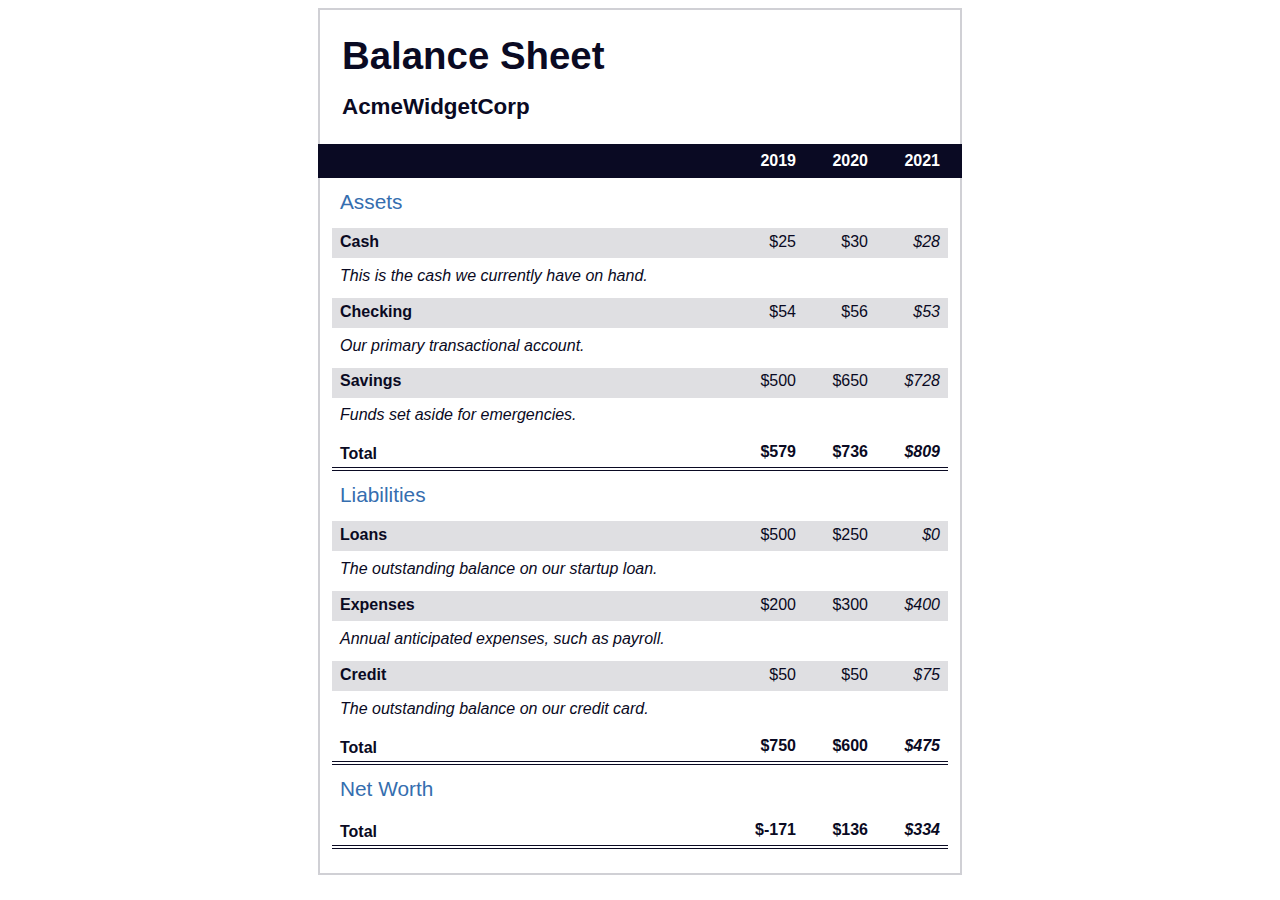
<file: balance/index.html>
<!DOCTYPE html>
<html lang="en">
  <head>
    <meta charset="UTF-8">
    <meta name="viewport" content="width=device-width, initial-scale=1.0">
    <title>Balance Sheet</title>
    <link rel="stylesheet" href="./styles.css">
  </head>
  <body>
    <main>
      <section>
        <h1>
          <span class="flex">
            <span>AcmeWidgetCorp</span>
            <span>Balance Sheet</span>
          </span>
        </h1>
        <div id="years" aria-hidden="true">
          <span class="year">2019</span>
          <span class="year">2020</span>
          <span class="year">2021</span>
        </div>
        <div class="table-wrap">
          <table>
            <caption>Assets</caption>
            <thead>
              <tr>
                <td></td>
                <th><span class="sr-only year">2019</span></th>
                <th><span class="sr-only year">2020</span></th>
                <th class="current"><span class="sr-only year">2021</span></th>
              </tr>
            </thead>
            <tbody>
              <tr class="data">
                <th>Cash <span class="description">This is the cash we currently have on hand.</span></th>
                <td>$25</td>
                <td>$30</td>
                <td class="current">$28</td>
              </tr>
              <tr class="data">
                <th>Checking <span class="description">Our primary transactional account.</span></th>
                <td>$54</td>
                <td>$56</td>
                <td class="current">$53</td>
              </tr>
              <tr class="data">
                <th>Savings <span class="description">Funds set aside for emergencies.</span></th>
                <td>$500</td>
                <td>$650</td>
                <td class="current">$728</td>
              </tr>
              <tr class="total">
                <th>Total <span class="sr-only">Assets</span></th>
                <td>$579</td>
                <td>$736</td>
                <td class="current">$809</td>
              </tr>
            </tbody>
          </table>
          <table>
            <caption>Liabilities</caption>
            <thead>
              <tr>
              <td></td>
              <th><span class="sr-only">2019</span></th>
              <th><span class="sr-only">2020</span></th>
              <th><span class="sr-only">2021</span></th>
              </tr>
            </thead>
            <tbody>
              <tr class="data">
                <th>Loans <span class="description">The outstanding balance on our startup loan.</span></th>
                <td>$500</td>
                <td>$250</td>
                <td class="current">$0</td>
              </tr>
              <tr class="data">
                <th>Expenses <span class="description">Annual anticipated expenses, such as payroll.</span></th>
                <td>$200</td>
                <td>$300</td>
                <td class="current">$400</td>
              </tr>
              <tr class="data">
                <th>Credit <span class="description">The outstanding balance on our credit card.</span></th>
                <td>$50</td>
                <td>$50</td>
                <td class="current">$75</td>
              </tr>
              <tr class="total">
                <th>Total <span class="sr-only">Liabilities</span></th>
                <td>$750</td>
                <td>$600</td>
                <td class="current">$475</td>
              </tr>
            </tbody>
          </table>
          <table>
            <caption>Net Worth</caption>
            <thead>
              <tr>
              <td></td>
              <th><span class="sr-only">2019</span></th>
              <th><span class="sr-only">2020</span></th>
              <th><span class="sr-only">2021</span></th>
              </tr>
            </thead>
            <tbody>
              <tr class="total">
                <th>Total <span class="sr-only">Net Worth</span></th>
                <td>$-171</td>
                <td>$136</td>
                <td class="current">$334</td>
              </tr>
            </tbody>
          </table>
        </div>
      </section>
    </main>
  </body>
</html>
</file>
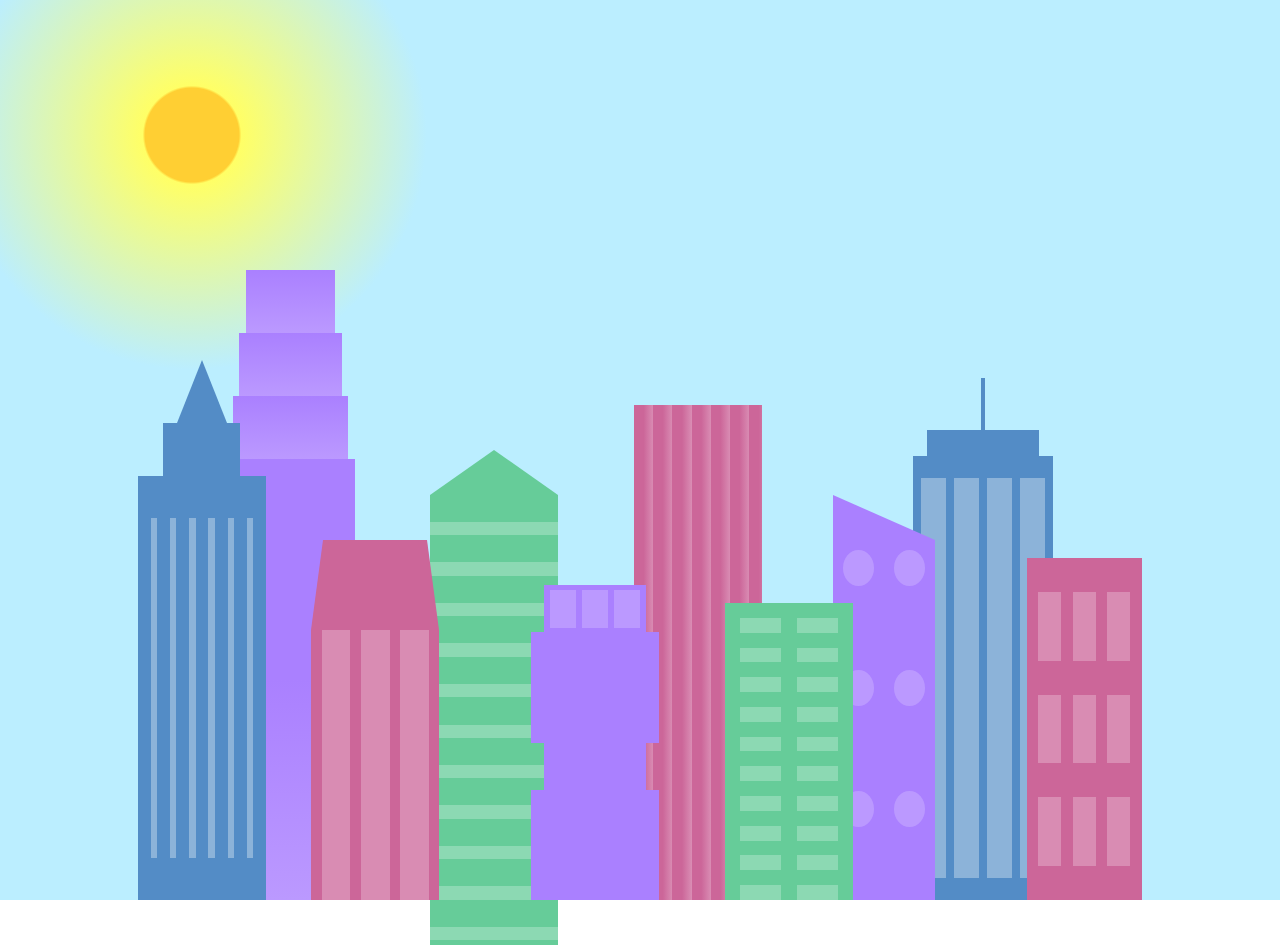
<file: citySkyline/index.html>
<!DOCTYPE html>
<html lang="en">    
  <head>
    <meta charset="UTF-8">
    <title>City Skyline</title>
    <link href="styles.css" rel="stylesheet" />   
  </head>

  <body>
    <div class="background-buildings sky">
      <div></div>
      <div></div>
      <div class="bb1 building-wrap">
        <div class="bb1a bb1-window"></div>
        <div class="bb1b bb1-window"></div>
        <div class="bb1c bb1-window"></div>
        <div class="bb1d"></div>
      </div>
      <div class="bb2">
        <div class="bb2a"></div>
        <div class="bb2b"></div>
      </div>
      <div class="bb3"></div>
      <div></div>
      <div class="bb4 building-wrap">
        <div class="bb4a"></div>
        <div class="bb4b"></div>
        <div class="bb4c window-wrap">
          <div class="bb4-window"></div>
          <div class="bb4-window"></div>
          <div class="bb4-window"></div>
          <div class="bb4-window"></div>
        </div>
      </div>
      <div></div>
      <div></div>
    </div>

    <div class="foreground-buildings">
      <div></div>
      <div></div>
      <div class="fb1 building-wrap">
        <div class="fb1a"></div>
        <div class="fb1b"></div>
        <div class="fb1c"></div>
      </div>
      <div class="fb2">
        <div class="fb2a"></div>
        <div class="fb2b window-wrap">
          <div class="fb2-window"></div>
          <div class="fb2-window"></div>
          <div class="fb2-window"></div>
        </div>
      </div>
      <div></div>
      <div class="fb3 building-wrap">
        <div class="fb3a window-wrap">
          <div class="fb3-window"></div>
          <div class="fb3-window"></div>
          <div class="fb3-window"></div>
        </div>
        <div class="fb3b"></div>
        <div class="fb3a"></div>
        <div class="fb3b"></div>
      </div>
      <div class="fb4">
        <div class="fb4a"></div>
        <div class="fb4b">
          <div class="fb4-window"></div>
          <div class="fb4-window"></div>
          <div class="fb4-window"></div>
          <div class="fb4-window"></div>
          <div class="fb4-window"></div>
          <div class="fb4-window"></div>
        </div>
      </div>
      <div class="fb5"></div>
      <div class="fb6"></div>
      <div></div>
      <div></div>
    </div>
  </body>
</html>
</file>
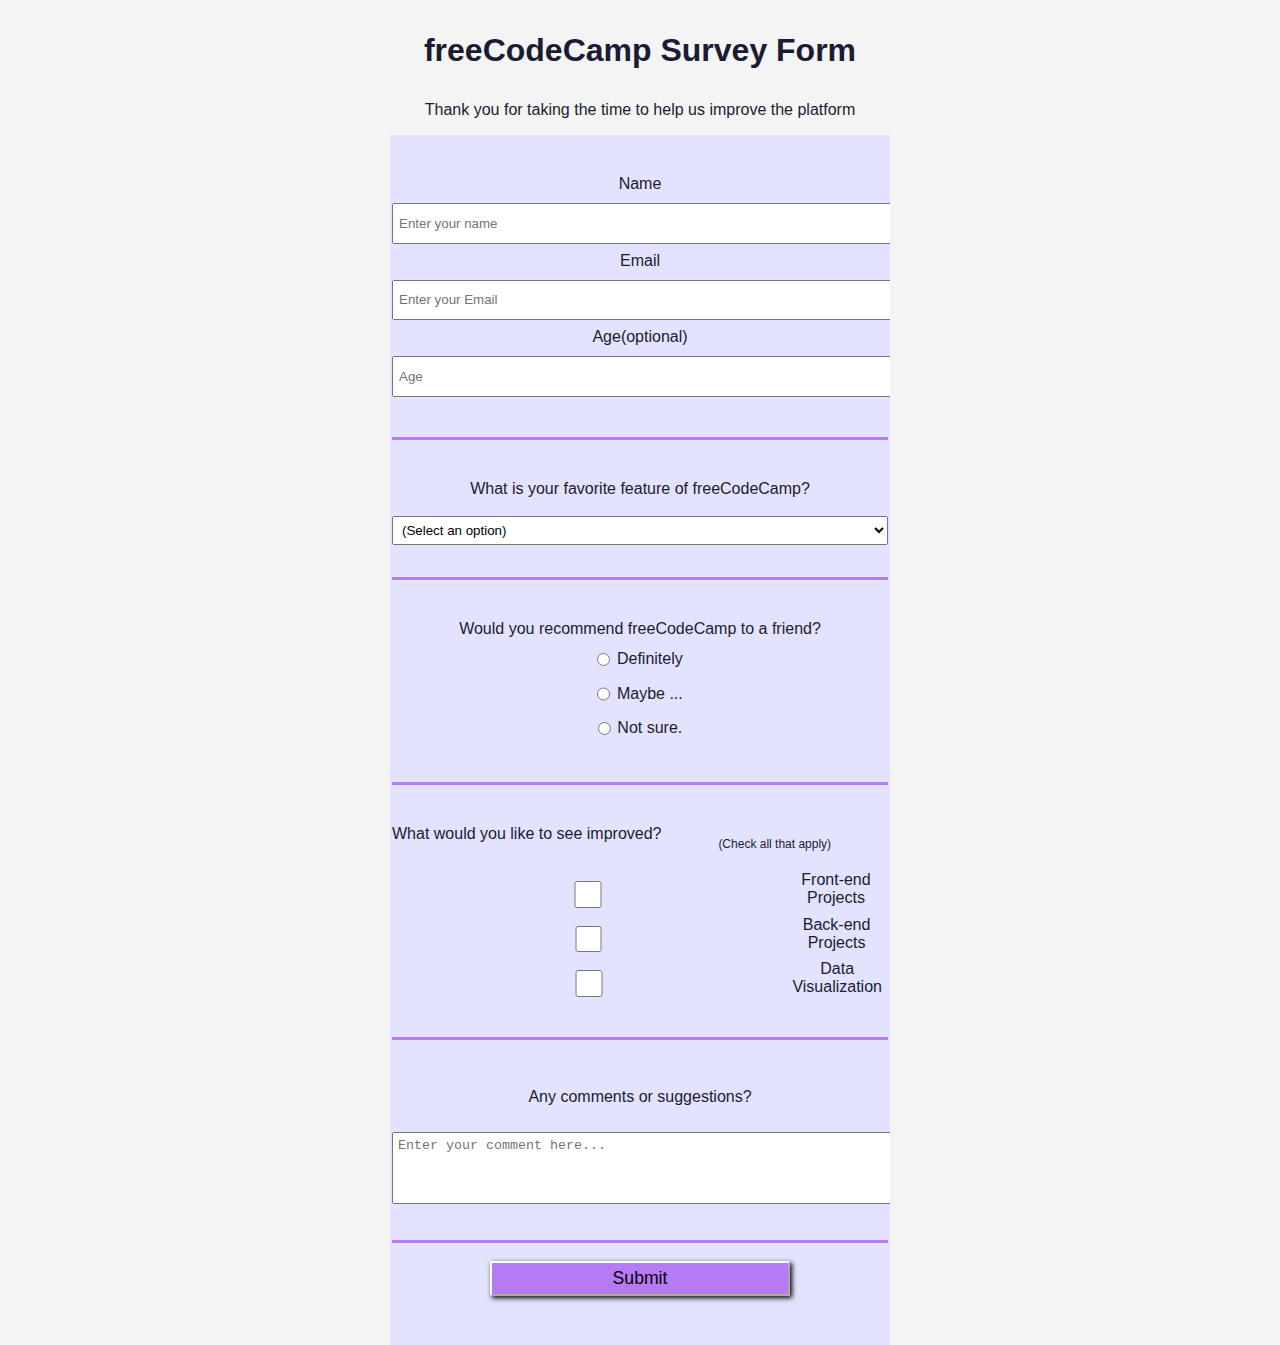
<file: encuestaupdate/index.html>
<!DOCTYPE html>
<html lang="en">
  <head>
    <meta charset="UTF-8">
    <meta name="viewport" content="width=device-width, initial-scale=1.0">
    <meta http-equiv="X-UA-Compatible" content="IE=edge">
    <title>Survey Form</title>
    <link rel="stylesheet" href="styles.css" />
  </head>
  <body>
  <header>
    <h1 id="title">freeCodeCamp Survey Form</h1>
    <p id="description">Thank you for taking the time to help us improve the platform</p>
  </header>
    <form id="survey-form">
      <fieldset>
      <label for="name" id="name-label">Name<input type="text" id="name" placeholder="Enter your name" required/></label>
      <label for="email" id="email-label">Email<input type="email" id="email" placeholder="Enter your Email" required/></label>
      <label for="number" id="number-label">Age(optional)<input type="number" id="number" min="10" max="99" placeholder="Age" required/></label>
      </fieldset>
      
      
      <fieldset>
        <label for="dropdown">What is your favorite feature of freeCodeCamp?</label>
      <select id="dropdown" name="dropdown" >
        <option value="" >(Select an option)</option>
        <option value="1">Challenges</option>
        <option value="2">Projects</option>
        <option value="3">Comunity</option>
        <option value="4">Open Source</option>  
      </select>
      </fieldset>
      <fieldset>
      <label>Would you recommend freeCodeCamp to a friend?</label>
      <label for="circulo" name="circulo" ><input type="radio" name="circulo" value="circulo" id="circulo"/>Definitely</label>
      <label for="circulo" name="circulo" ><input type="radio" name="circulo" value="circulo" id="circulo"/>Maybe ...</label>
      <label for="circulo" name="circulo" ><input type="radio" name="circulo" value="circulo" id="circulo"/>Not sure.</label>
      </fieldset>
      <fieldset class="improved">
        <label>What would you like to see improved?<p class="tiny"> (Check all that apply)</p></label>
        <label for="cuadrado" name="cuadrado"><input type="checkbox" value="cuadrado" />Front-end Projects</label>
        <label for="cuadrado" name="cuadrado"><input type="checkbox" value="cuadrado" />Back-end Projects</label>
        <label for="cuadrado" name="cuadrado"><input type="checkbox" value="cuadrado" />Data Visualization</label>
      </fieldset>
      <fieldset>
      <p>Any comments or suggestions?</p>
      <textarea rows="4" cols="30" placeholder="Enter your comment here..." ></textarea>
      </fieldset>
      <input type="submit" id="submit" />
    </form>
  </body>
  </html>
</file>
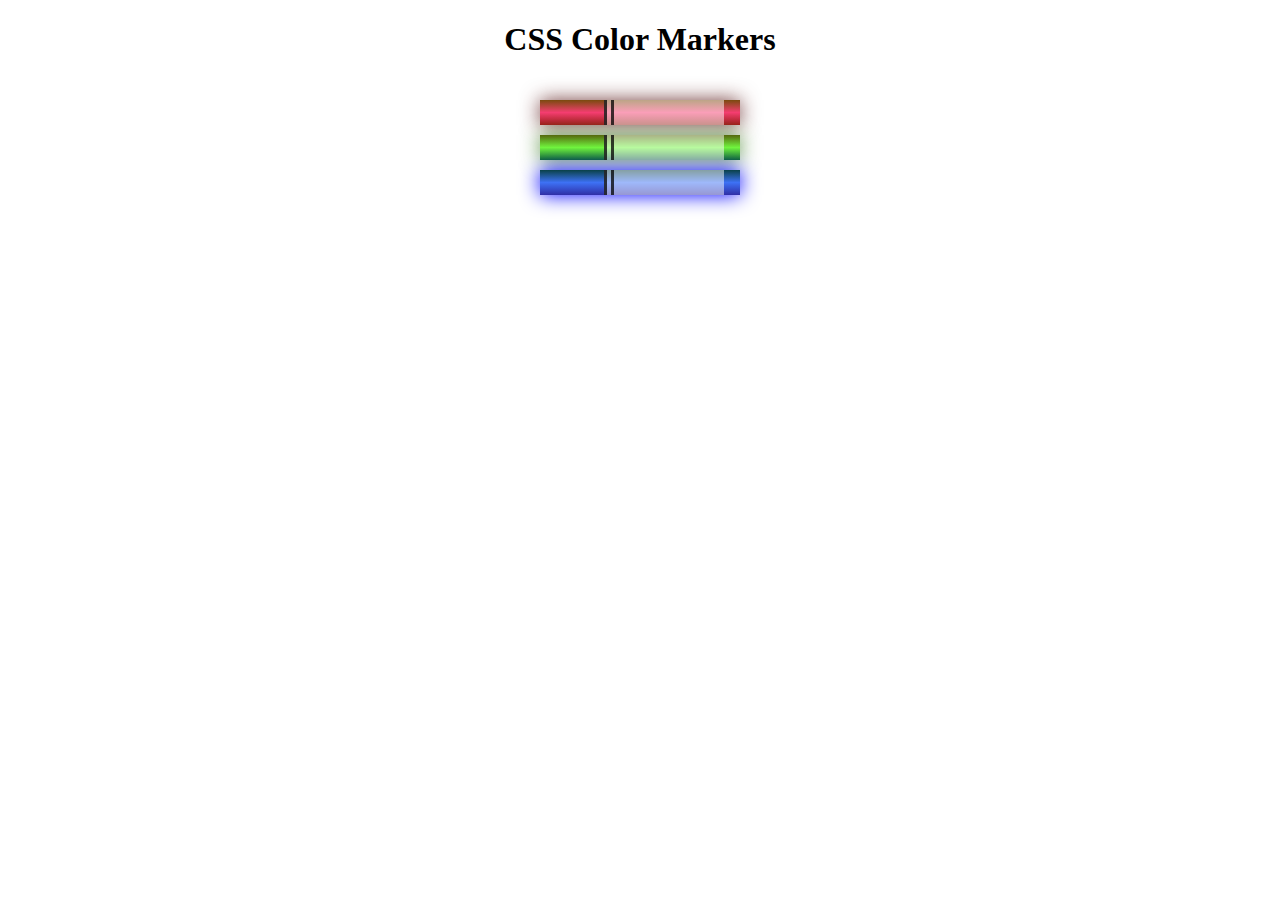
<file: fibrones/index.html>
<!DOCTYPE html>
<html lang="en">
  <head>
    <meta charset="utf-8">
    <meta name="viewport" content="width=device-width, initial-scale=1.0">
    <title>Colored Markers</title>
    <link rel="stylesheet" href="styles.css">
  </head>
  <body>
    <h1>CSS Color Markers</h1>
    <div class="container">
      <div class="marker red">
        <div class="cap"></div>
        <div class="sleeve"></div>
      </div>
      <div class="marker green">
        <div class="cap"></div>
        <div class="sleeve"></div>
      </div>
      <div class="marker blue">
        <div class="cap"></div>
        <div class="sleeve"></div>
      </div>
    </div>
  </body>
</html>
</file>
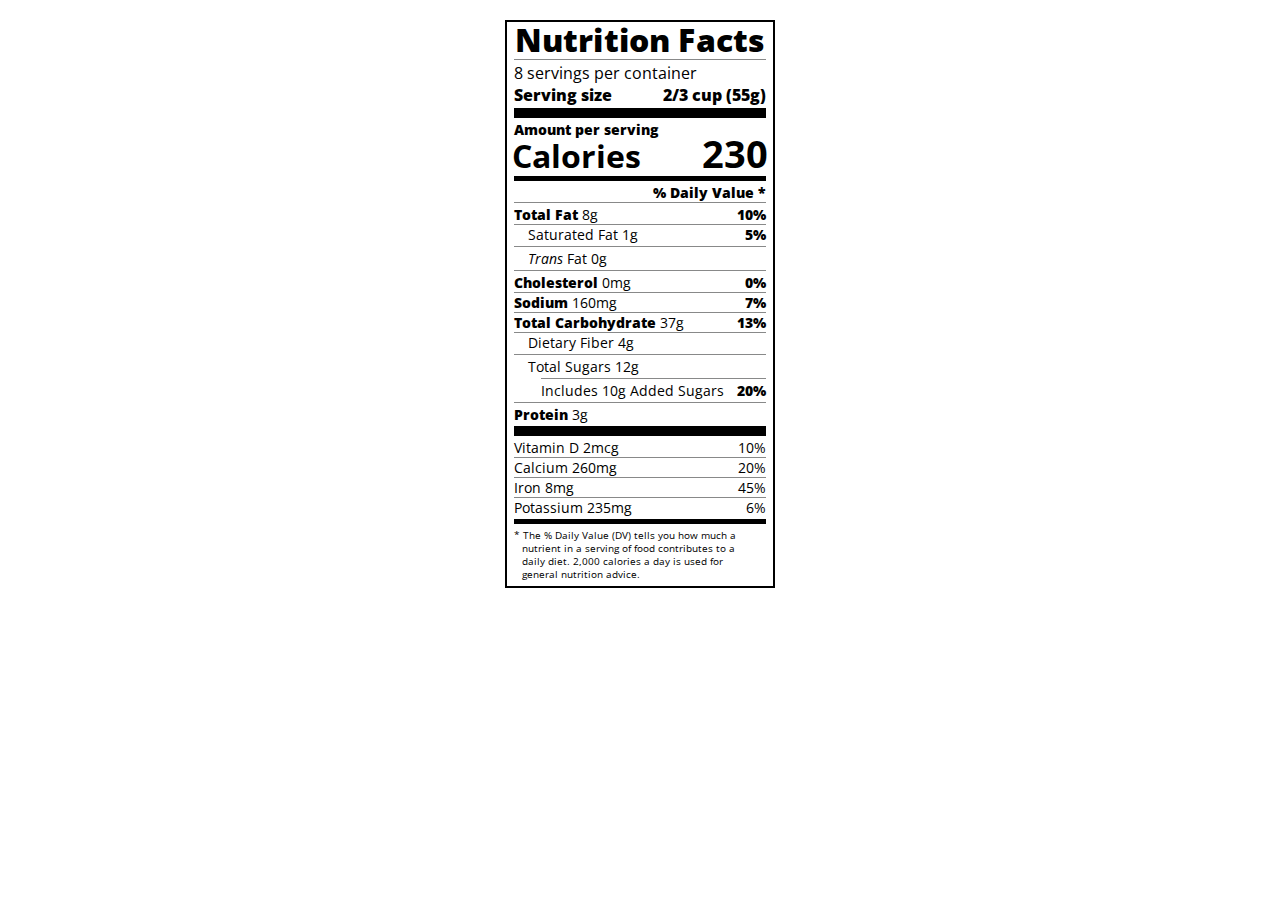
<file: nutricional/index.html>
<!DOCTYPE html>
<html lang="en">
  <head>
    <meta charset="UTF-8" />
    <title>Nutrition Label</title>
    <link
      href="https://fonts.googleapis.com/css?family=Open+Sans:400,700,800"
      rel="stylesheet"
    />
    <link href="./styles.css" rel="stylesheet" />
  </head>
  <body>
    <div class="label">
      <header>
        <h1 class="bold">Nutrition Facts</h1>
        <div class="divider"></div>
        <p>8 servings per container</p>
        <p class="bold">
          Serving size <span class="right">2/3 cup (55g)</span>
        </p>
      </header>
      <div class="divider lg"></div>
      <div class="calories-info">
        <p class="bold sm-text">Amount per serving</p>
        <h1>Calories <span class="right">230</span></h1>
      </div>
      <div class="divider md"></div>
      <div class="daily-value sm-text">
        <p class="right bold no-divider">% Daily Value *</p>
        <div class="divider"></div>
        <p>
          <span class="bold">Total Fat</span> 8g<span class="bold right"
            >10%</span
          >
        </p>
        <p class="indent no-divider">
          Saturated Fat 1g <span class="bold right">5%</span>
        </p>
        <div class="divider"></div>
        <p class="indent no-divider"><i>Trans</i> Fat 0g</p>
        <div class="divider"></div>
        <p>
          <span class="bold">Cholesterol</span> 0mg
          <span class="right bold">0%</span>
        </p>
        <p>
          <span class="bold">Sodium</span> 160mg
          <span class="right bold">7%</span>
        </p>
        <p>
          <span class="bold">Total Carbohydrate</span> 37g
          <span class="right bold">13%</span>
        </p>
        <p class="indent no-divider">Dietary Fiber 4g</p>
        <div class="divider"></div>
        <p class="indent no-divider">Total Sugars 12g</p>
        <div class="divider dbl-indent"></div>
        <p class="dbl-indent no-divider">
          Includes 10g Added Sugars <span class="right bold">20%</span>
        </p>
        <div class="divider"></div>
        <p class="no-divider"><span class="bold">Protein</span> 3g</p>
        <div class="divider lg"></div>
        <p>Vitamin D 2mcg <span class="right">10%</span></p>
        <p>Calcium 260mg <span class="right">20%</span></p>
        <p>Iron 8mg <span class="right">45%</span></p>
        <p class="no-divider">Potassium 235mg <span class="right">6%</span></p>
      </div>
      <div class="divider md"></div>
      <p class="note">
        * The % Daily Value (DV) tells you how much a nutrient in a serving of
        food contributes to a daily diet. 2,000 calories a day is used for
        general nutrition advice.
      </p>
    </div>
  </body>
</html>
</file>
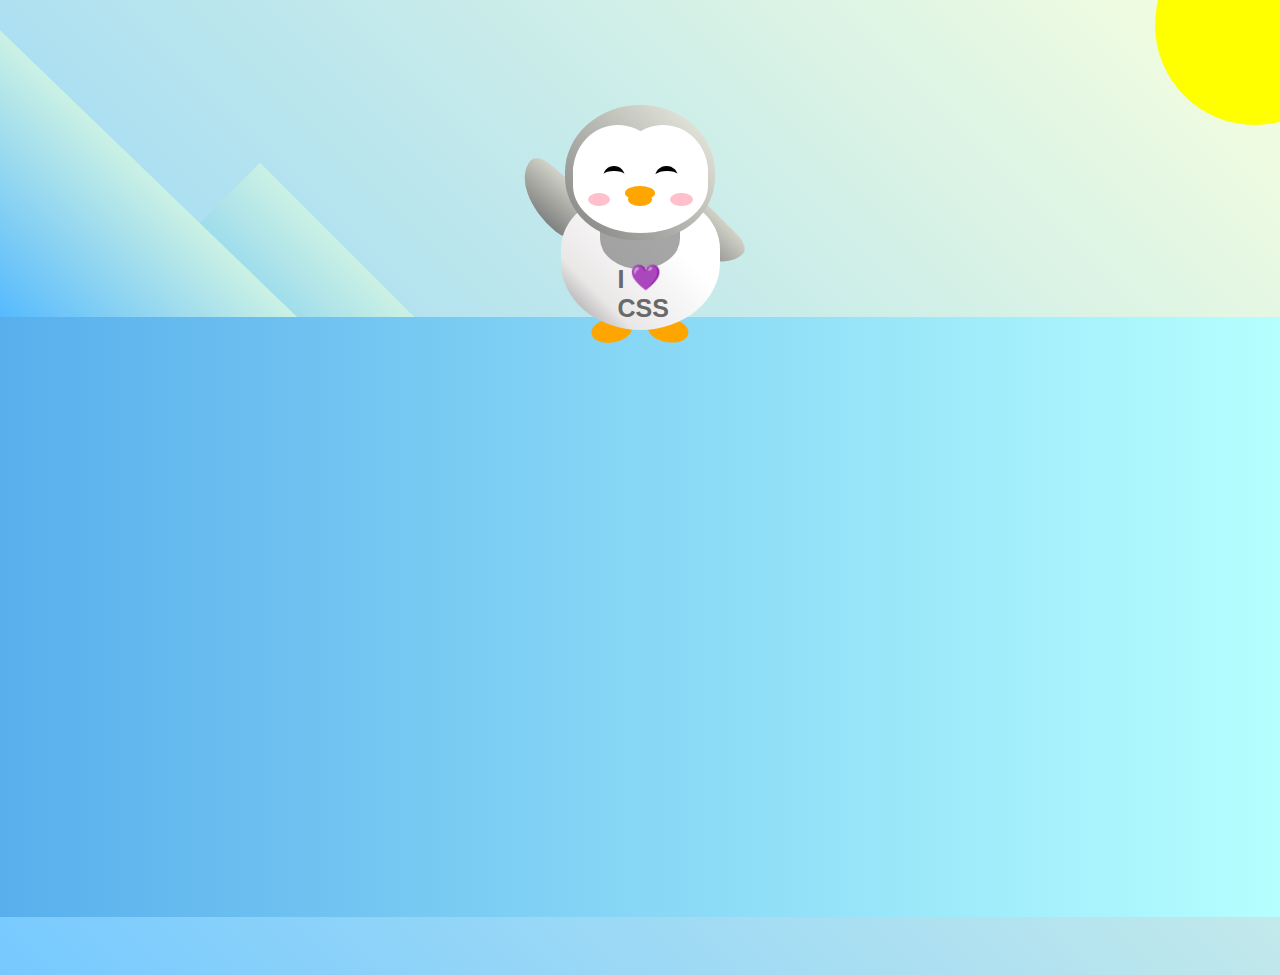
<file: penguin/index.html>
<!DOCTYPE html>
<html lang="en">
  <head>
    <meta charset="UTF-8" />
    <link rel="stylesheet" href="./styles.css" />
    <title>Penguin</title>
    <meta name="viewport" content="width=device-width, initial-scale=1.0" />
  </head>

  <body>
    <div class="left-mountain"></div>
    <div class="back-mountain"></div>
    <div class="sun"></div>
    <div class="penguin">
      <div class="penguin-head">
        <div class="face left"></div>
        <div class="face right"></div>
        <div class="chin"></div>
        <div class="eye left">
          <div class="eye-lid"></div>
        </div>
        <div class="eye right">
          <div class="eye-lid"></div>
        </div>
        <div class="blush left"></div>
        <div class="blush right"></div>
        <div class="beak top"></div>
        <div class="beak bottom"></div>
      </div>
      <div class="shirt">
        <div>💜</div>
        <p>I CSS</p>
      </div> 
      <div class="penguin-body">
        <div class="arm left"></div>
        <div class="arm right"></div>
        <div class="foot left"></div>
        <div class="foot right"></div>
      </div>
    </div>

    <div class="ground"></div>
  </body>
</html>
</file>
<file: balance/styles.css>
span[class~="sr-only"] {
    border: 0 !important;
    clip: rect(1px, 1px, 1px, 1px) !important;
    clip-path: inset(50%) !important;
    -webkit-clip-path: inset(50%) !important;
    height: 1px !important;
    width: 1px !important;
    position: absolute !important;
    overflow: hidden !important;
    white-space: nowrap !important;
    padding: 0 !important;
    margin: -1px !important;
  }
  
  html {
    box-sizing: border-box;
  }
  
  body {
    font-family: sans-serif;
    color: #0a0a23;
  }
  
  h1 {
    max-width: 37.25rem;
    margin: 0 auto;
    padding: 1.5rem 1.25rem;
  }
  
  h1 .flex {
    display: flex;
    flex-direction: column-reverse;
    gap: 1rem;
  }
  
  h1 .flex span:first-of-type {
    font-size: 0.7em;
  }
  
  h1 .flex span:last-of-type {
    font-size: 1.2em;
  }
  
  section {
    max-width: 40rem;
    margin: 0 auto;
    border: 2px solid #d0d0d5;
  }
  
  #years {
    display: flex;
    justify-content: flex-end;
    position: sticky;
    top: 0;
    background: #0a0a23;
    color: #fff;
    z-index: 999;
    padding: 0.5rem calc(1.25rem + 2px) 0.5rem 0;
    margin: 0 -2px;
  }
  
  #years span[class] {
    font-weight: bold;
    width: 4.5rem;
    text-align: right;
  }
  
  .table-wrap {
    padding: 0 0.75rem 1.5rem 0.75rem;
  }
  
  table {
    border-collapse: collapse;
    border: 0;
    width: 100%;
    position: relative;
    margin-top: 3rem;
  }
  
  table caption {
    color: #356eaf;
    font-size: 1.3em;
    font-weight: normal;
    position: absolute;
    top: -2.25rem;
    left: 0.5rem;
  }
  
  tbody td {
    width: 100vw;
    min-width: 4rem;
    max-width: 4rem;
  }
  
  tbody th {
    width: calc(100% - 12rem);
  }
  
  tr[class="total"] {
    border-bottom: 4px double #0a0a23;
    font-weight: bold;
  }
  
  tr[class="total"] th {
    text-align: left;
    padding: 0.5rem 0 0.25rem 0.5rem;
  }
  
  tr.total td {
    text-align: right;
    padding: 0 0.25rem;
  }
  
  tr.total td:nth-of-type(3) {
    padding-right: 0.5rem;
  }
  
  tr.total:hover {
    background-color: #99c9ff;
  }
  
  td.current {
    font-style: italic;
  }
  
  tr.data {
    background-image: linear-gradient(to bottom, #dfdfe2 1.845rem, white 1.845rem);
  }
  
  tr.data th {
    text-align: left;
    padding-top: 0.3rem;
    padding-left: 0.5rem;
  }
  
  tr.data th .description {
    display: block;
    font-weight: normal;
    font-style: italic;
    padding: 1rem 0 0.75rem;
    margin-right: -13.5rem;
  }
  
  tr.data td {
    vertical-align: top;
    padding: 0.3rem 0.25rem 0;
    text-align: right;
  }
  
  tr.data td:last-of-type {
    padding-right: 0.5rem;
  }
</file>
<file: citySkyline/styles.css>
:root {
  --building-color1: #aa80ff;
  --building-color2: #66cc99;
  --building-color3: #cc6699;
  --building-color4: #538cc6;
  --window-color1: #bb99ff;
  --window-color2: #8cd9b3;
  --window-color3: #d98cb3;
  --window-color4: #8cb3d9;
}

* {
  box-sizing: border-box;
}

body {
  height: 100vh;
  margin: 0;
  overflow: hidden;
}

.background-buildings, .foreground-buildings {
  width: 100%;
  height: 100%;
  display: flex;
  align-items: flex-end;
  justify-content: space-evenly;
  position: absolute;
  top: 0;
}

.building-wrap {
  display: flex;
  flex-direction: column;
  align-items: center;
}

.window-wrap {
  display: flex;
  align-items: center;
  justify-content: space-evenly;
}

.sky {
  background: radial-gradient(
      closest-corner circle at 15% 15%,
      #ffcf33,
      #ffcf33 20%,
      #ffff66 21%,
      #bbeeff 100%
    );
}

/* BACKGROUND BUILDINGS - "bb" stands for "background building" */
.bb1 {
  width: 10%;
  height: 70%;
}

.bb1a {
  width: 70%;
}
  
.bb1b {
  width: 80%;
}
  
.bb1c {
  width: 90%;
}

.bb1d {
  width: 100%;
  height: 70%;
  background: linear-gradient(
      var(--building-color1) 50%,
      var(--window-color1)
    );
}

.bb1-window {
  height: 10%;
  background: linear-gradient(
      var(--building-color1),
      var(--window-color1)
    );
}

.bb2 {
  width: 10%;
  height: 50%;
}

.bb2a {
  border-bottom: 5vh solid var(--building-color2);
  border-left: 5vw solid transparent;
  border-right: 5vw solid transparent;
}

.bb2b {
  width: 100%;
  height: 100%;
  background: repeating-linear-gradient(
      var(--building-color2),
      var(--building-color2) 6%,
      var(--window-color2) 6%,
      var(--window-color2) 9%
    );
}

.bb3 {
  width: 10%;
  height: 55%;
  background: repeating-linear-gradient(
      90deg,
      var(--building-color3),
      var(--building-color3),
      var(--window-color3) 15%
    );
}

.bb4 {
  width: 11%;
  height: 58%;
}

.bb4a {
  width: 3%;
  height: 10%;
  background-color: var(--building-color4);
}

.bb4b {
  width: 80%;
  height: 5%;
  background-color: var(--building-color4);
}
  
.bb4c {
  width: 100%;
  height: 85%;
  background-color: var(--building-color4);
}

.bb4-window {
  width: 18%;
  height: 90%;
  background-color: var(--window-color4);
}

/* FOREGROUND BUILDINGS - "fb" stands for "foreground building" */
.fb1 {
  width: 10%;
  height: 60%;
}

.fb1a {
  border-bottom: 7vh solid var(--building-color4);
  border-left: 2vw solid transparent;
  border-right: 2vw solid transparent;
}

.fb1b {
  width: 60%;
  height: 10%;
  background-color: var(--building-color4);
}
  
.fb1c {
  width: 100%;
  height: 80%;
  background: repeating-linear-gradient(
      90deg,
      var(--building-color4),
      var(--building-color4) 10%,
      transparent 10%,
      transparent 15%
    ),
    repeating-linear-gradient(
      var(--building-color4),
      var(--building-color4) 10%,
      var(--window-color4) 10%,
      var(--window-color4) 90%
    );
}

.fb2 {
  width: 10%;
  height: 40%;
}

.fb2a {
  width: 100%;
  border-bottom: 10vh solid var(--building-color3);
  border-left: 1vw solid transparent;
  border-right: 1vw solid transparent;
}

.fb2b {
  width: 100%;
  height: 75%;
  background-color: var(--building-color3);
}

.fb2-window {
  width: 22%;
  height: 100%;
  background-color: var(--window-color3);
}

.fb3 {
  width: 10%;
  height: 35%;
}
  
.fb3a {
  width: 80%;
  height: 15%;
  background-color: var(--building-color1);
}
  
.fb3b {
  width: 100%;
  height: 35%;
  background-color: var(--building-color1);
}

.fb3-window {
  width: 25%;
  height: 80%;
  background-color: var(--window-color1);
}

.fb4 {
  width: 8%;
  height: 45%;
  position: relative;
  left: 10%;
}

.fb4a {
  border-top: 5vh solid transparent;
  border-left: 8vw solid var(--building-color1);
}

.fb4b {
  width: 100%;
  height: 89%;
  background-color: var(--building-color1);
  display: flex;
  flex-wrap: wrap;
}

.fb4-window {
  width: 30%;
  height: 10%;
  border-radius: 50%;
  background-color: var(--window-color1);
  margin: 10%;
}

.fb5 {
  width: 10%;
  height: 33%;
  position: relative;
  right: 10%;
  background: repeating-linear-gradient(
      var(--building-color2),
      var(--building-color2) 5%,
      transparent 5%,
      transparent 10%
    ),
    repeating-linear-gradient(
      90deg,
      var(--building-color2),
      var(--building-color2) 12%,
      var(--window-color2) 12%,
      var(--window-color2) 44%
    );
}

.fb6 {
  width: 9%;
  height: 38%;
  background: repeating-linear-gradient(
      90deg,
      var(--building-color3),
      var(--building-color3) 10%,
      transparent 10%,
      transparent 30%
    ),
    repeating-linear-gradient(
      var(--building-color3),
      var(--building-color3) 10%,
      var(--window-color3) 10%,
      var(--window-color3) 30%
    );
}

@media (max-width: 1000px) {
  :root {
    --building-color1: #000;
    --building-color2: #000;
    --building-color3: #000;
    --building-color4: #000;
    --window-color1: #777;
    --window-color2: #777;
    --window-color3: #777;
    --window-color4: #777;
  }
  .sky {
    background: radial-gradient(
        closest-corner circle at 15% 15%,
        #ccc,
        #ccc 20%,
        #445 21%,
        #223 100%
      );
  }
}
</file>
<file: encuestaupdate/styles.css>
body {
    text-align: center;
    font-family: sans-serif, Tahoma;
    width: 100%;
    height: 100vh;
    margin: 0;
    background-color: #f4f4f4;
    color: #1b1b32;
    font-size: 16px;
    
  }
  
  h1, p {
      margin: 1em auto;
      text-align: center;
    }
  
  form {
    background-color: #e3e3ff;
    width: 60vw;
    max-width: 500px;
    min-width: 300px;
    margin: 10px auto;
    padding-bottom: 2em;
    overflow: hidden;
  }
  
  fieldset {
      border: none;
      padding: 2rem 0;
      border-bottom: 3px solid #9933ee99;
    }
  
  label {
      display: block;
      margin: 0.5rem 0;
    }
  
  input, textarea, select {
      margin: 10px 0 0 0;
      padding: 5px;
      width: 100%;
      min-height: 2em;
    }
  
  input[type="radio"] {
      width: unset;
      margin: 0 0.5em 0 0;
      vertical-align: middle;
    }
  
    input[type="submit"] {
      display: block;
      width: 60%;
      margin: 1em auto;
      height: 2em;
      font-size: 1.1rem;
      background-color: #9933ee99;
      border-color: white;
      box-shadow: 2px 2px 5px;
      min-width: 300px;
    }
  
    .tiny {
      font-size: 12px;
    }
  
    .improved label{
      display: flex;
    }
</file>
<file: fibrones/styles.css>
h1 {
    text-align: center;
  }
  
  .container {
    background-color: rgb(255, 255, 255);
    padding: 10px 0;
  }
  
  .marker {
    width: 200px;
    height: 25px;
    margin: 10px auto;
  }
  
  .cap {
    width: 60px;
    height: 25px;
  }
  
  .sleeve {
    width: 110px;
    height: 25px;
    background-color: rgba(255, 255, 255, 0.5);
    border-left: 10px double rgba(0, 0, 0, 0.75);
  }
  
  .cap, .sleeve {
    display: inline-block;
  }
  
  .red {
    background: linear-gradient(rgb(122, 74, 14), rgb(245, 62, 113), rgb(162, 27, 27));
    box-shadow: 0 0 20px 0 rgba(83, 14, 14, 0.8);
  }
  
  .green {
    background: linear-gradient(#55680D, #71F53E, #116C31);
    box-shadow: 0 0 20px 0 #3B7E20CC;
  }
  
  .blue {
    background: linear-gradient(hsl(186, 76%, 16%), hsl(223, 90%, 60%), hsl(240, 56%, 42%));
    box-shadow: 0 0 20px 0 blue;
  }
</file>
<file: nutricional/styles.css>
* {
  box-sizing: border-box;
}

html {
  font-size: 16px;
}

body {
  font-family: "Open Sans", sans-serif;
}

.label {
  border: 2px solid black;
  width: 270px;
  margin: 20px auto;
  padding: 0 7px;
}

header h1 {
  text-align: center;
  margin: -4px 0;
  letter-spacing: 0.15px;
}

p {
  margin: 0;
}

.divider {
  border-bottom: 1px solid #888989;
  margin: 2px 0;
  clear: right;
}

.bold {
  font-weight: 800;
}

.right {
  float: right;
}

.lg {
  height: 10px;
}

.lg,
.md {
  background-color: black;
  border: 0;
}

.md {
  height: 5px;
}

.sm-text {
  font-size: 0.85rem;
}

.calories-info h1 {
  margin: -5px -2px;
  overflow: hidden;
}

.calories-info span {
  font-size: 1.2em;
  margin-top: -7px;
}

.indent {
  margin-left: 1em;
}

.dbl-indent {
  margin-left: 2em;
}

.daily-value p:not(.no-divider) {
  border-bottom: 1px solid #888989;
}

.note {
  font-size: 0.6rem;
  margin: 5px 0;
  padding: 0 8px;
  text-indent: -8px;
}
</file>
<file: penguin/styles.css>
:root {
    --penguin-face: white;
    --penguin-picorna: orange;
    --penguin-skin: gray;
  }
  
  body {
    background: linear-gradient(45deg, rgb(118, 201, 255), rgb(247, 255, 222));
    margin: 0;
    padding: 0;
    width: 100%;
    height: 100vh;
    overflow: clip;
  }
  
  .left-mountain {
    width: 300px;
    height: 300px;
    background: linear-gradient(rgb(203, 241, 228), rgb(80, 183, 255));
    position: absolute;
    transform: skew(0deg, 44deg);
    z-index: 2;
    margin-top: 100px;
  }
  
  .back-mountain {
    width: 300px;
    height: 300px;
    background: linear-gradient(rgb(203, 241, 228), rgb(47, 170, 255));
    position: absolute;
    z-index: 1;
    transform: rotate(45deg);
    left: 110px;
    top: 225px;
  }
  
  .sun {
    width: 200px;
    height: 200px;
    background-color: yellow;
    position: absolute;
    border-radius: 50%;
    top: -75px;
    right: -75px;
  }
  
  .penguin {
    width: 300px;
    height: 300px;
    margin: auto;
    margin-top: 75px;
    z-index: 4;
    position: relative;
    transition: transform 1s ease-in-out 0ms;
  }
  
  .penguin * {
    position: absolute;
  }
  
  .penguin:active {
    transform: scale(1.5);
    cursor: not-allowed;
  }
  
  .penguin-head {
    width: 50%;
    height: 45%;
    background: linear-gradient(
      45deg,
      var(--penguin-skin),
      rgb(239, 240, 228)
    );
    border-radius: 70% 70% 65% 65%;
    top: 10%;
    left: 25%;
    z-index: 1;
  }
  
  .face {
    width: 60%;
    height: 70%;
    background-color: var(--penguin-face);
    border-radius: 70% 70% 60% 60%;
    top: 15%;
  }
  
  .face.left {
    left: 5%;
  }
  
  .face.right {
    right: 5%;
  }
  
  .chin {
    width: 90%;
    height: 70%;
    background-color: var(--penguin-face);
    top: 25%;
    left: 5%;
    border-radius: 70% 70% 100% 100%;
  }
  
  .eye {
    width: 15%;
    height: 17%;
    background-color: black;
    top: 45%;
    border-radius: 50%;
  }
  
  .eye.left {
    left: 25%;
  }
  
  .eye.right {
    right: 25%;
  }
  
  .eye-lid {
    width: 150%;
    height: 100%;
    background-color: var(--penguin-face);
    top: 25%;
    left: -23%;
    border-radius: 50%;
  }
  
  .blush {
    width: 15%;
    height: 10%;
    background-color: pink;
    top: 65%;
    border-radius: 50%;
  }
  
  .blush.left {
    left: 15%;
  }
  
  .blush.right {
    right: 15%;
  }
  
  .beak {
    height: 10%;
    background-color: var(--penguin-picorna);
    border-radius: 50%;
  }
  
  .beak.top {
    width: 20%;
    top: 60%;
    left: 40%;
  }
  
  .beak.bottom {
    width: 16%;
    top: 65%;
    left: 42%;
  }
  
  .shirt {
    font: bold 25px Helvetica, sans-serif;
    top: 165px;
    left: 127.5px;
    z-index: 1;
    color: #6a6969;
  }
  
  .shirt div {
    font-weight:  initial;
    top: 22.5px;
    left: 12px;
  }
  
  .penguin-body {
    width: 53%;
    height: 45%;
    background: linear-gradient(
      45deg,
      rgb(134, 133, 133) 0%,
      rgb(234, 231, 231) 25%,
      white 67%
    );
    border-radius: 80% 80% 100% 100%;
    top: 40%;
    left: 23.5%;
  }
  
  .penguin-body::before {
    content: "";
    position: absolute;
    width: 50%;
    height: 45%;
    background-color: var(--penguin-skin);
    top: 10%;
    left: 25%;
    border-radius: 0% 0% 100% 100%;
    opacity: 70%;
  }
  
  .arm {
    width: 30%;
    height: 60%;
    background: linear-gradient(
      90deg,
      var(--penguin-skin),
      rgb(209, 210, 199)
    );
    border-radius: 30% 30% 30% 120%;
    z-index: -1;
  }
  
  .arm.left {
    top: 35%;
    left: 5%;
    transform-origin: top left; 
    transform: rotate(130deg) scaleX(-1);
    animation: 3s linear infinite wave;
  }
  
  .arm.right {
    top: 0%;
    right: -5%;
    transform: rotate(-45deg);
  }
  
  @keyframes wave {
    10% {
      transform: rotate(110deg) scaleX(-1);
    }
    20% {
      transform: rotate(130deg) scaleX(-1);
    }
    30% {
      transform: rotate(110deg) scaleX(-1);
    }
    40% {
      transform: rotate(130deg) scaleX(-1);
    }
  }
  
  .foot {
    width:  15%;
    height: 30%;
    background-color: var(--penguin-picorna);
    top: 85%;
    border-radius: 50%;
    z-index: -1;
  }
  
  .foot.left {
    left: 25%;
    transform: rotate(80deg);
  }
  
  .foot.right {
    right: 25%;
    transform: rotate(-80deg);
  }
  
  .ground {
    width: 100vw;
    height: calc(100vh - 300px);
    background: linear-gradient(90deg, rgb(88, 175, 236), rgb(182, 255, 255));
    z-index: 3;
    position: absolute;
    margin-top: -58px;
  }
</file>
